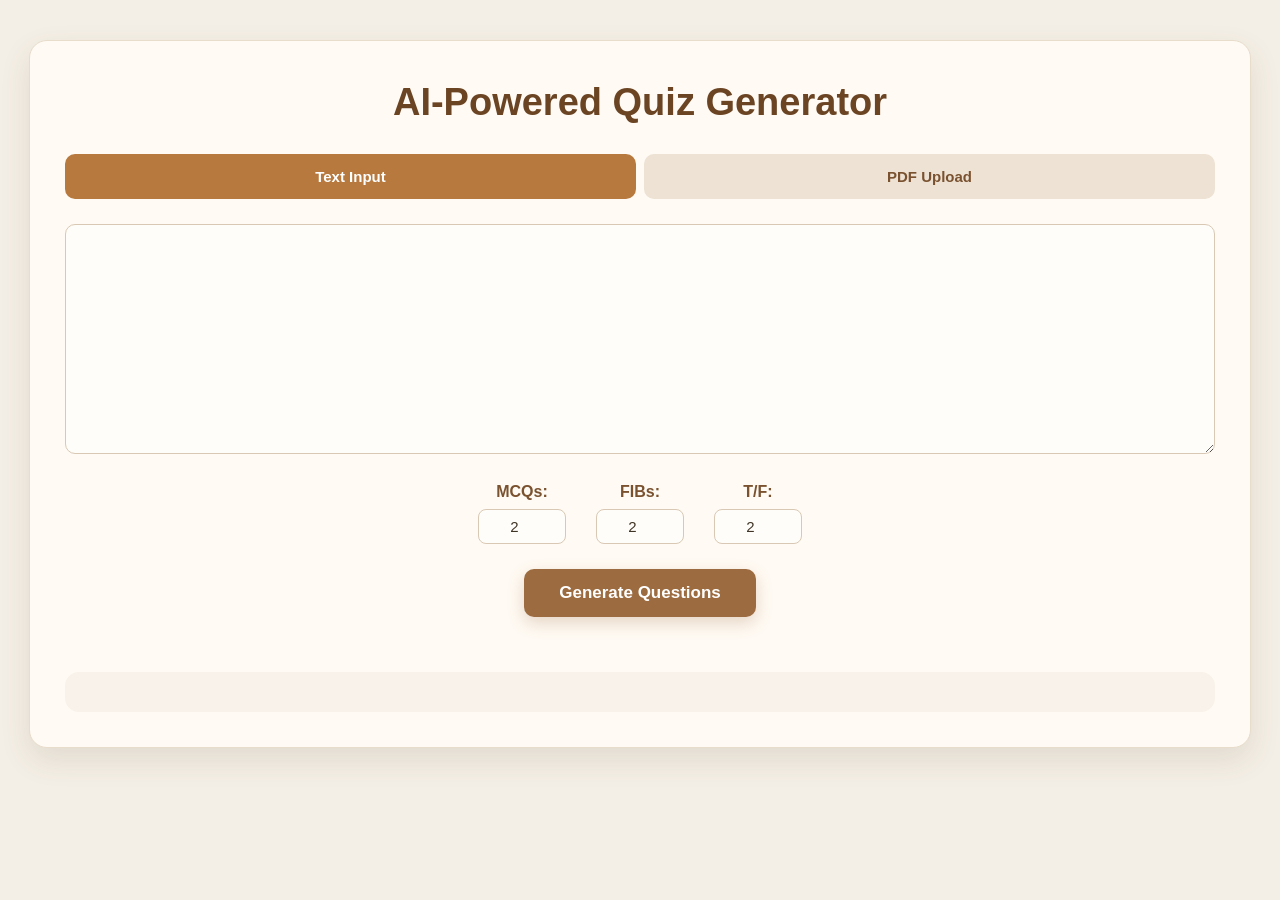
<file: frontend/index.html>
<!DOCTYPE html>
<html lang="en">
<head>
  <meta charset="UTF-8">
  <meta name="viewport"
        content="width=device-width, initial-scale=1.0">

  <title>AI-Powered Quiz Generator</title>

  <link rel="stylesheet" href="style.css">
</head>

<body>

  <div class="container">

    <!-- Title -->
    <h1 class="page-title">
      AI-Powered Quiz Generator
    </h1>

    <!-- ==========================
         INPUT SECTION
    =========================== -->

    <div class="input-section">

      <!-- Tabs -->

      <div class="tab-buttons">

        <button
          class="tab-btn active"
          onclick="switchTab('text')">

          Text Input

        </button>

        <button
          class="tab-btn"
          onclick="switchTab('pdf')">

          PDF Upload

        </button>

      </div>

      <!-- Text Input -->

      <div
        id="text-tab"
        class="tab-content active">

        <textarea
          id="text-input"
          placeholder="Paste your text here...">
        </textarea>

      </div>

      <!-- PDF Input -->

      <div
        id="pdf-tab"
        class="tab-content">

        <input
          type="file"
          id="pdf-input"
          accept=".pdf">

      </div>

      <!-- Question Numbers -->

      <div class="question-numbers">

        <div class="input-group">
          <label>MCQs:</label>
          <input
            type="number"
            id="mcqs"
            min="0"
            value="2">
        </div>

        <div class="input-group">
          <label>FIBs:</label>
          <input
            type="number"
            id="fibs"
            min="0"
            value="2">
        </div>

        <div class="input-group">
          <label>T/F:</label>
          <input
            type="number"
            id="tfs"
            min="0"
            value="2">
        </div>

      </div>

      <!-- Generate Button -->

      <button class="generate-btn">
        Generate Questions
      </button>

    </div>

    <!-- ==========================
         QUIZ SECTION
    =========================== -->

    <div
      id="quiz-section"
      class="hidden">

      <div id="questions-container">

      </div>

    </div>

    <!-- ==========================
         SCORE
    =========================== -->

    <div
      id="score"
      class="score-box hidden">

    </div>

    <!-- ==========================
         ACTION BUTTONS
    =========================== -->

    <div class="action-buttons">

      <button
        id="show-results-btn"
        class="hidden">

        Show Results

      </button>

      <button
        id="download-results-btn"
        class="hidden">

        Download Results

      </button>

    </div>

    <!-- ==========================
         RESULTS
    =========================== -->

    <div id="results-container">

    </div>

    <!-- ==========================
         ERROR DISPLAY
    =========================== -->

    <div
      id="error"
      class="error-box hidden">

    </div>

  </div>

  <!-- Javascript -->

  <script src="script.js"></script>
</body>
</html>
</file>
<file: frontend/style.css>
/* ==========================================
   AI POWERED QUIZ GENERATOR
   Warm Academic Theme
========================================== */

body,
html {
    margin: 0;
    padding: 0;
    font-family: Arial, sans-serif;
    background: #f4efe6;
    color: #3f3426;
}

/* ==========================================
   MAIN CONTAINER
========================================== */

.container {
    max-width: 1150px;
    margin: 40px auto;
    padding: 35px;
    background: #fffaf3;
    border-radius: 18px;
    border: 1px solid #e8dccb;
    box-shadow: 0 12px 30px rgba(90, 68, 40, 0.12);
}

/* ==========================================
   TITLE
========================================== */

.page-title {
    text-align: center;
    margin-top: 5px;
    margin-bottom: 30px;
    font-size: 38px;
    font-weight: 700;
    color: #6b4423;
}

/* ==========================================
   TABS
========================================== */

.tab-buttons {
    display: flex;
    margin-bottom: 15px;
    gap: 8px;
}

.tab-btn {
    flex: 1;
    padding: 14px;
    cursor: pointer;
    background: #ede2d3;
    border: none;
    outline: none;
    color: #7a5230;
    font-weight: 600;
    transition: 0.25s;
    border-radius: 10px;
    font-size: 15px;
}

.tab-btn.active,
.tab-btn:hover {
    background: #b7793e;
    color: white;
}

/* ==========================================
   TAB CONTENT
========================================== */

.tab-content {
    display: none;
}

.tab-content.active {
    display: block;
    margin-bottom: 20px;
}

/* ==========================================
   INPUTS
========================================== */

textarea,
input[type="file"] {
    width: 100%;
    padding: 14px;
    border: 1px solid #d9c8b4;
    border-radius: 10px;
    background: #fffdf9;
    color: #3f3426;
    margin-top: 10px;
    box-sizing: border-box;
    font-size: 15px;
}

#text-input {
    min-height: 230px;
    resize: vertical;
    line-height: 1.6;
    font-family: "Segoe UI", Arial, sans-serif;
}

/* ==========================================
   PDF BOX
========================================== */

#pdf-tab {
    margin-top: 10px;
    padding: 20px;
    background: #faf5ed;
    border: 1px solid #e2d3c0;
    border-radius: 12px;
}

/* ==========================================
   QUESTION COUNTS
========================================== */

.question-numbers {
    display: flex;
    justify-content: center;
    gap: 30px;
    margin: 25px 0;
}

.input-group {
    display: flex;
    flex-direction: column;
    align-items: center;
}

.input-group label {
    margin-bottom: 8px;
    color: #7a5230;
    font-weight: bold;
}

.input-group input {
    width: 70px;
    padding: 8px;
    text-align: center;
    border: 1px solid #d9c8b4;
    border-radius: 8px;
    background: #fffdf9;
    color: #3f3426;
    font-size: 15px;
}

/* ==========================================
   GENERATE BUTTON
========================================== */

.generate-btn {
    display: block;
    margin: 25px auto;
    padding: 14px 35px;
    box-shadow: 0 6px 16px rgba(156,107,63,0.25);
    background: #9c6b3f;
    color: white;
    border: none;
    border-radius: 10px;
    cursor: pointer;
    font-size: 17px;
    font-weight: bold;
    transition: 0.25s;
}

.generate-btn:hover {
    background: #7d5330;
    transform: translateY(-2px);
}

/* ==========================================
   LOADER
========================================== */

.loader {
    border: 3px solid #f3f3f3;
    border-top: 3px solid #9c6b3f;
    border-radius: 50%;
    width: 14px;
    height: 14px;
    animation: spin 1s linear infinite;
    display: inline-block;
    vertical-align: middle;
    margin-right: 8px;
}

@keyframes spin {
    0% {
        transform: rotate(0deg);
    }

    100% {
        transform: rotate(360deg);
    }
}

/* ==========================================
   QUIZ
========================================== */

.hidden {
    display: none;
}

.question {
    background: #fcf8f2;
    border: 1px solid #e5d7c5;
    border-radius: 14px;
    padding: 22px;
    margin-bottom: 25px;
    font-weight: 600;
}

.question h3 {
    margin-top: 0;
    line-height: 1.6;
}

.options {
    display: flex;
    flex-direction: column;
    margin-top: 18px;
}

.option {
    padding: 14px;
    margin-bottom: 12px;
    background: #efe5d8;
    border-radius: 10px;
    cursor: pointer;
    color: #4b3827;
    transition: 0.2s;
}

.option:hover {
    background: #c89053;
    color: white;
    transform: translateX(4px);
}

/* ==========================================
   FILL IN THE BLANK
========================================== */

.fib-input {
    display: flex;
    align-items: center;
    gap: 10px;
}

.fib-input input {
    flex: 1;
    padding: 10px;
    border: 1px solid #d9c8b4;
    border-radius: 8px;
    background: #fffdf9;
    color: #3f3426;
}

.fib-input button {
    padding: 10px 18px;
    background: #9c6b3f;
    color: white;
    border: none;
    border-radius: 8px;
    cursor: pointer;
}

.fib-input button:hover {
    background: #7d5330;
}

/* ==========================================
   SCORE BOX
========================================== */

.score-box {
    margin-top: 25px;
    padding: 25px;
    background: #5b8a5a;
    border-radius: 12px;
    color: white;
    text-align: center;
    font-size: 22px;
    font-weight: bold;
}

/* ==========================================
   ERROR BOX
========================================== */

.error-box {
    margin-top: 20px;
    padding: 18px;
    background: #c24d3a;
    border-radius: 10px;
    color: white;
    text-align: center;
    font-weight: bold;
}

/* ==========================================
   RESULTS
========================================== */

#results-container {
    margin-top: 30px;
    padding: 20px;
    background: #f8f2ea;
    border-radius: 14px;
}

.result-item {
    margin-bottom: 20px;
    padding: 18px;
    background: #fffaf4;
    border-left: 5px solid #b7793e;
    border-radius: 10px;
    transition: 0.2s;
}

.result-item:hover {
    background: #f3e8da;
}

.result-item .correct {
    color: #4f8a48;
    font-weight: bold;
}

.result-item .incorrect {
    color: #c24d3a;
    font-weight: bold;
}

/* ==========================================
   ACTION BUTTONS
========================================== */

.action-buttons {
    display: flex;
    justify-content: center;
    gap: 15px;
    margin-top: 25px;
}

#show-results-btn,
#download-results-btn {
    padding: 12px 24px;
    background: #9c6b3f;
    color: white;
    border: none;
    border-radius: 8px;
    cursor: pointer;
    font-size: 15px;
    font-weight: bold;
    transition: 0.25s;
}

#show-results-btn:hover,
#download-results-btn:hover {
    background: #7d5330;
}

#show-results-btn.hidden,
#download-results-btn.hidden {
    display: none;
}
</file>
